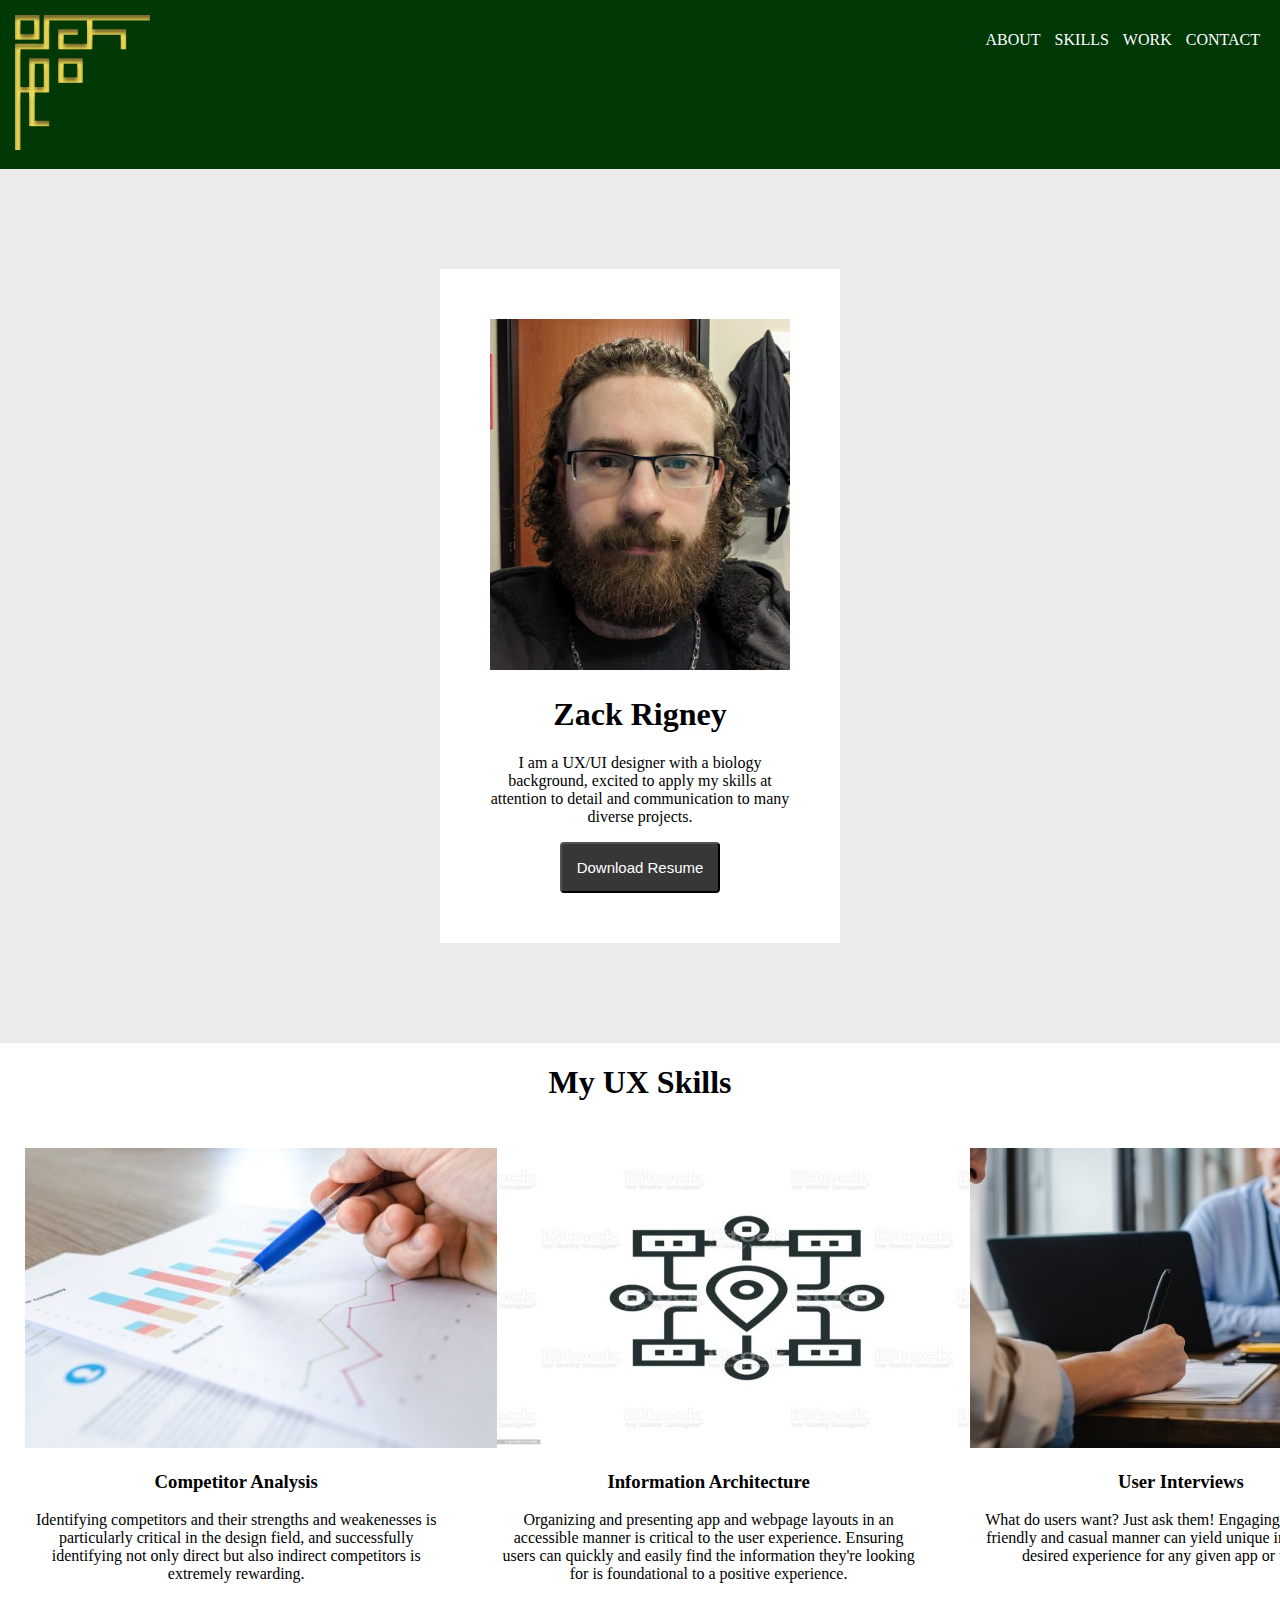
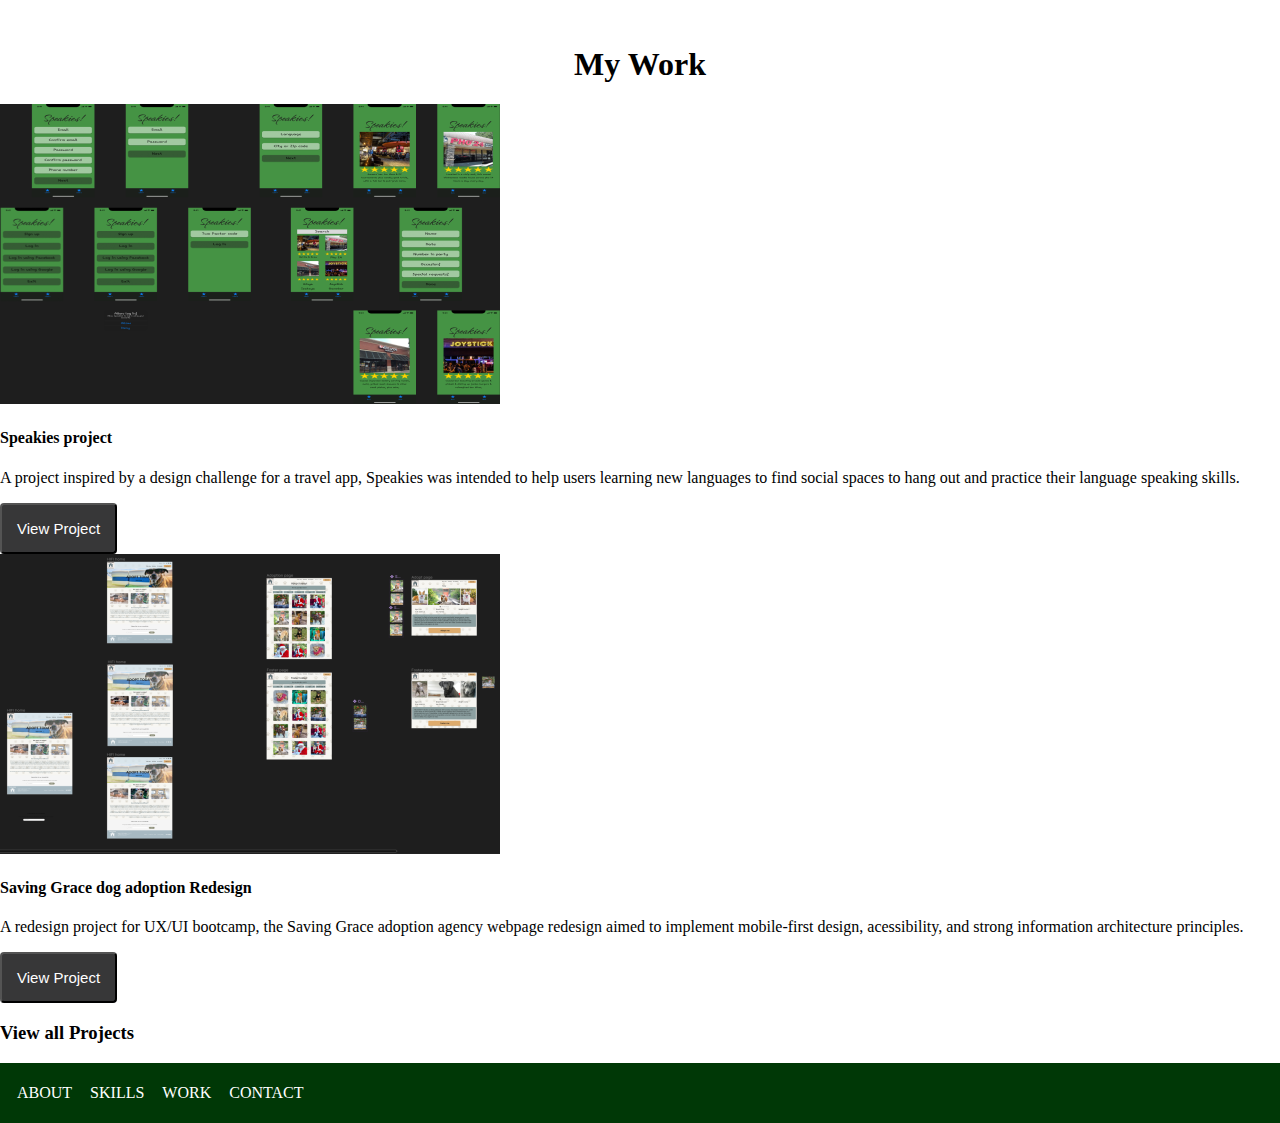
<file: UX_UI_HW_18/Unit_17_HW_Template/index.html>
<!DOCTYPE html>
<html>
  <head>
    <title>Homework 17 Solved</title>
    <link href="css/style.css" type="text/css" rel="stylesheet">
  </head>
  <body>
    <header>
      <img src="images/ArtDecoCorner 1.png">
      <ul>
        <li>ABOUT</li>
        <li>SKILLS</li>
        <li>WORK</li>
        <li>CONTACT</li>
      </ul>
    </header>
    <section class="heroImg">
      <div class="content">
        <img class="HeroImage" src="images/HeroImh.jpg">
        <h1>Zack Rigney</h1>
        <p>I am a UX/UI designer with a biology background, excited to apply my skills at attention to detail and communication to many diverse projects.</p>
        <button>Download Resume</button>
      </div>
    </section>
    <section class="MySkills">
      <h1>My UX Skills</h1>
      <div class="SkillList flexContainer">
        <div class="CompetitorAnalysis SkillCard">
          <img src="./images/CompAnalysis.jpeg">
          <h3>
            Competitor Analysis
          </h3>
          <p>
            Identifying competitors and their strengths and weakenesses is particularly critical in the design field, 
            and successfully identifying not only direct but also indirect competitors is extremely rewarding.
          </p>
        </div>
        <div class="InformationArchitecture SkillCard">
          <img src="./images/InformationArchitecture.jpg">
          <h3>
            Information Architecture
          </h3>
          <p>
            Organizing and presenting app and webpage layouts in an accessible manner is critical to the user experience. 
            Ensuring users can quickly and easily find the information they're looking for is foundational to a positive experience.
          </p>
        </div>
        <div class="UserInterviews SkillCard">
          <img src="./images/UserInterviews.jpg">
          <h3>
            User Interviews
          </h3>
          <p>
            What do users want? Just ask them! Engaging with users in a friendly and casual manner can yield 
            unique insights into the desired experience for any given app or webpage.
          </p>
        </div>
      </div>
    </section>
    <section class="MyWork">
      <h1>My Work</h1>
      <div class="WorkExamples WorkGrid">
        <div class="Speakies">
          <img src="./images/Speakies.png">
        </div>
        <div>
          <h4>
            Speakies project
          </h4>
          <p>
            A project inspired by a design challenge for a travel app, Speakies was intended to help users learning new languages 
            to find social spaces to hang out and practice their language speaking skills.
          </p>
          <button>
            View Project
          </button>
        </div>
        <div class="SavingGraceRedesign">
          <img src="./images/SavingGrace.png">
        </div>
        <div>
          <h4>
            Saving Grace dog adoption Redesign
          </h4>
          <p>
            A redesign project for UX/UI bootcamp, the Saving Grace adoption agency webpage redesign aimed 
            to implement mobile-first design, acessibility, and strong information architecture principles.
          </p>
          <button>
            View Project
          </button>
        </div>
      </div>
      <h3>View all Projects</h3>
    </section>
    <footer>
      <ul>
        <li>ABOUT</li>
        <li>SKILLS</li>
        <li>WORK</li>
        <li>CONTACT</li>
      </ul>
    </footer>
  </body>
</html>
</file>
<file: UX_UI_HW_18/Unit_17_HW_Template/css/style.css>
body {
  margin: 0;
}
header {
  background-color: #003806;
  padding: 15px;
}
header ul {
  float: right;
  color: white;
}
header li {
  display: inline-block;
  padding: 0px 5px;
}
header p {
  display: inline-block;
}
.heroImg {
  background-color: #EBEBEB;
  padding: 100px 15px;
}
.HeroImage {
  max-width: 300px;
}
.content {
  max-width: 300px;
  margin: 0 auto;
  padding: 50px;
  background-color: #FFFFFF;
  text-align: center;
}
button {
  padding: 15px;
  background-color: #373738;
  color: white;
  font-size: 15px;
  border-radius: 4px;
}
footer {
  background-color: #003806;
  padding: 5px;
  color: white;
}
footer ul {
  list-style: none;
  padding-left: 5px;
}
footer li {
  display: inline-block;
  padding: 0px 7px;
}
h1 {
  text-align: center;
}
.flexContainer {
  display: flex;
  flex-direction: row;
  justify-content: space-around;
  align-items: flex-start;
}
.SkillCard {
  width: 33%;
  padding: 10px;
  margin: 15px;
}
.SkillCard p {
  text-align: center;
}
.SkillCard h3 {
  text-align: center;
}
.WorkGrid {
  display: grid;
}
</file>
